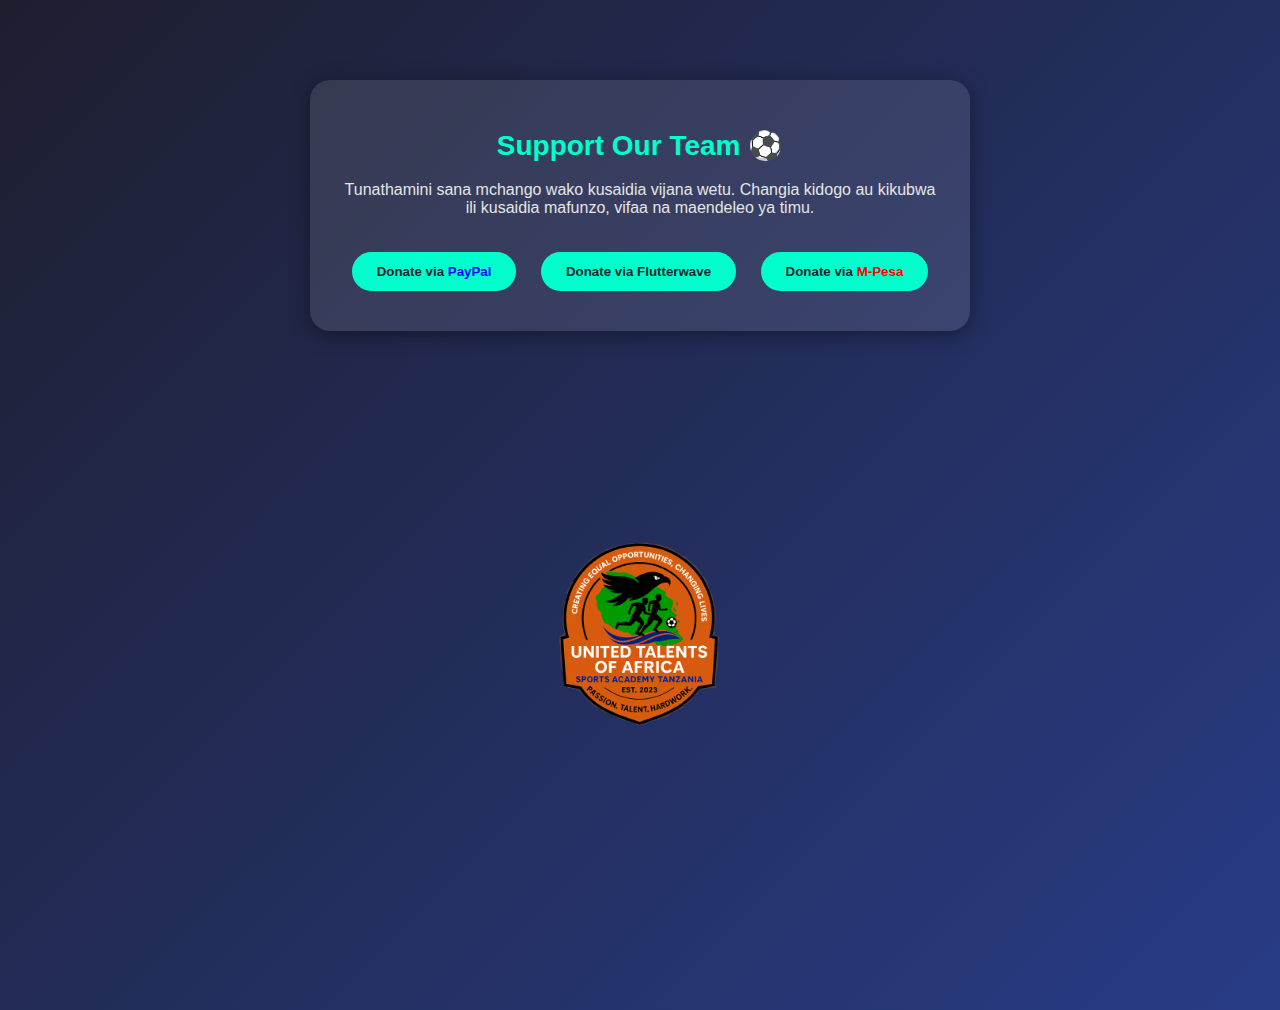
<file: donate.html>
<!DOCTYPE html>
<html lang="sw">
<head>
  <meta charset="UTF-8">
  <meta name="viewport" content="width=device-width, initial-scale=1.0">
  <title>Donate - Football System</title>
  <style>
    body {
      font-family: 'Poppins', sans-serif;
      background: linear-gradient(135deg, #1e1e2f, #283c86);
      color: white;
      margin: 0;
      padding: 0;
    }
    .donate-container {
      max-width: 600px;
      margin: 80px auto;
      background: rgba(255, 255, 255, 0.1);
      padding: 30px;
      border-radius: 20px;
      text-align: center;
      box-shadow: 0 4px 20px rgba(0,0,0,0.4);
    }
    h1 {
      color: #00ffcc;
      font-size: 28px;
    }
    p {
      font-size: 16px;
      color: #e5e5e5;
    }
    .donate-options {
      margin-top: 25px;
    }
    .donate-options button {
      background: #00ffcc;
      color: #1e1e2f;
      border: none;
      padding: 12px 25px;
      border-radius: 30px;
      margin: 10px;
      font-weight: bold;
      cursor: pointer;
      transition: 0.3s;
    }
    .donate-options button:hover {
      background: #0ae0b8;
      transform: scale(1.05);
    }
      .logo {
        display: flex;
    }
        
    .logo img {
        height: 190px;
        width: auto;
        display: block;
        margin: auto;
        margin-top: 10%;
        margin-bottom: 22%;
    }
  </style>
</head>
<body>
  <div class="donate-container">
    <h1>Support Our Team ⚽</h1>
    <p>Tunathamini sana mchango wako kusaidia vijana wetu.  
       Changia kidogo au kikubwa ili kusaidia mafunzo, vifaa na maendeleo ya timu.</p>
    
    <div class="donate-options">
        <button onclick="window.location.href='https://www.paypal.com/donate'">Donate via <a style="color: blue">PayPal</a></button>
        <button onclick="window.location.href='https://flutterwave.com/donate'">Donate via Flutterwave</button>
        <button onclick="window.location.href='https://www.mpesa.com/donate'">Donate via <a style="color: red">M-Pesa</a></button>
    </div>
  </div>
    <div class="logo">
        <img src="img/utasalogo.png" alt="index.html">
    </div>
</body>
</html>
</file>
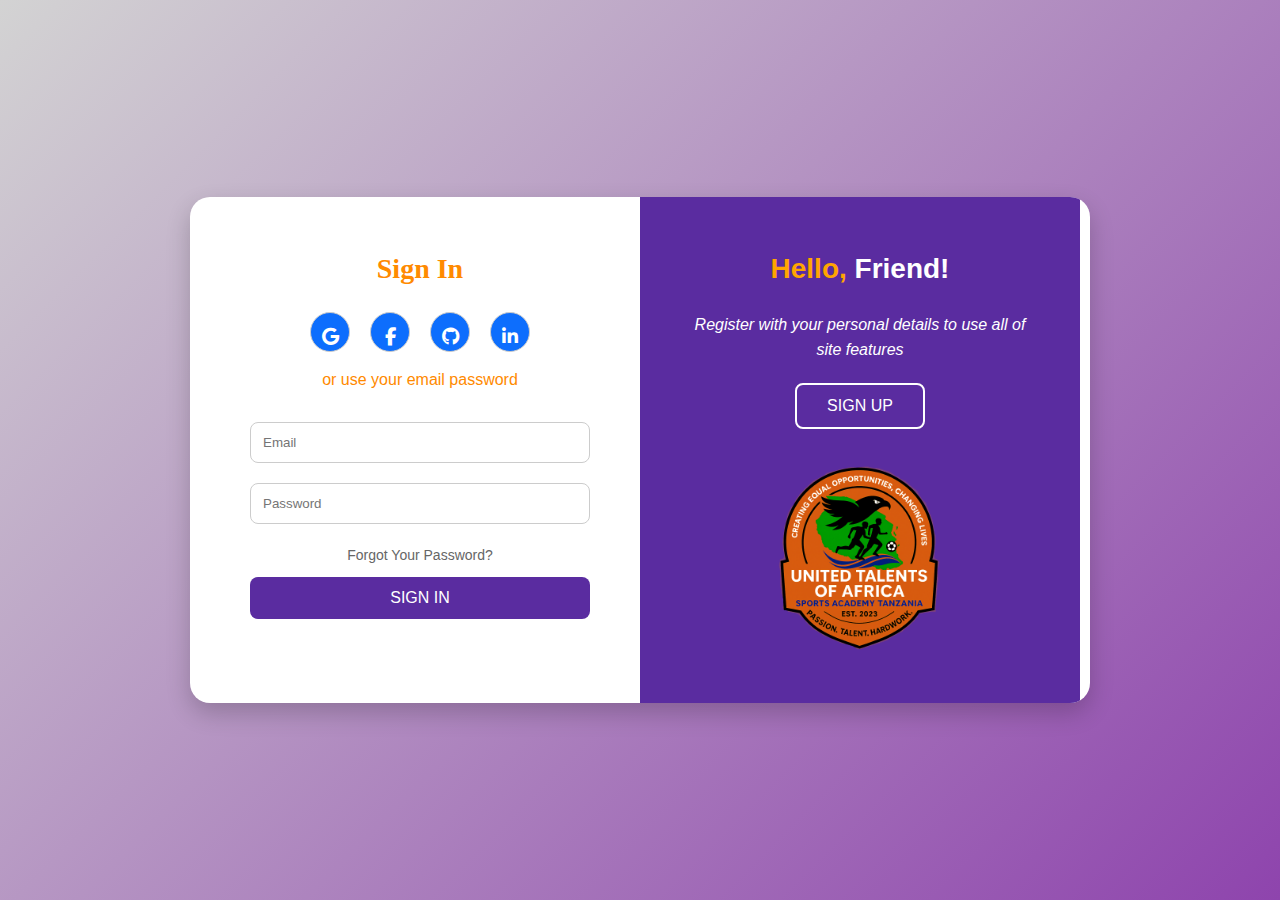
<file: login.html>
<!DOCTYPE html>
<html lang="en">
<head>
  <meta charset="UTF-8">
  <meta name="viewport" content="width=device-width, initial-scale=1.0">
  <title>Login / Sign Up</title>
  <link rel="stylesheet" href="https://cdnjs.cloudflare.com/ajax/libs/font-awesome/6.4.0/css/all.min.css">
  <link rel="stylesheet" href="/css/style.css">
  
  <style>
    * {
      margin: 0;
      padding: 0;
      box-sizing: border-box;
      font-family: 'Poppins', sans-serif;
    }
    /* FIX ZA SIMU - KULALA KAMA DESKTOP */
@media only screen and (max-width: 768px) {
    body {
        min-height: 100vh !important;
        padding: 10px !important;
        display: flex !important;
        justify-content: center !important;
        align-items: center !important;
        background: linear-gradient(135deg, #d3d3d3, #8e44ad) !important;
        overflow-x: auto !important; /* Ruhusu scroll kwa upana */
    }

    .container {
        width: 95% !important;
        max-width: 95% !important;
        min-width: 300px !important; /* Hakikisha haipiti chini */
        flex-direction: row !important; /* WEKA HII MUHIMU - KULALA */
        margin: 10px auto !important;
        border-radius: 15px !important;
        transform: scale(0.9) !important; /* Punguza kidogo kufaa */
        transform-origin: center !important;
        animation: mobileSlideIn 0.8s ease forwards !important;
    }

    .container:hover {
        transform: scale(0.9) !important; /* Weka hover sawa kwa simu */
        box-shadow: 0 10px 25px rgba(0, 0, 0, 0.2) !important;
    }

    .signin, .signup {
        padding: 25px 15px !important;
        flex: 1 !important;
        min-height: 500px !important; /* Hakikisha urefu sawa */
        display: flex !important;
        flex-direction: column !important;
        justify-content: center !important;
    }

    .signin {
        animation: slideInLeft 1s ease forwards !important;
    }

    .signup {
        animation: slideInRight 1s ease forwards !important;
    }

    .signin h2, .signup h2 {
        font-size: 22px !important;
        margin-bottom: 15px !important;
    }

    .social-icons {
        margin: 10px 0 !important;
    }

    .social-icons a {
        margin: 0 6px !important;
        padding: 8px !important;
        font-size: 14px !important;
    }

    .signin input {
        padding: 12px !important;
        margin: 8px 0 !important;
        font-size: 16px !important;
    }

    .btn {
        padding: 12px 20px !important;
        font-size: 14px !important;
        width: 100% !important;
    }

    .logo img {
        height: 100px !important;
        margin-top: 20px !important;
    }

    p {
        font-size: 13px !important;
        margin: 8px 0 !important;
    }
}

/* ANIMATION MPYA KWA SIMU */
@keyframes mobileSlideIn {
    from {
        opacity: 0;
        transform: scale(0.8) rotate(-5deg);
    }
    to {
        opacity: 1;
        transform: scale(0.9) rotate(0deg);
    }
}

/* KWA SIMU NDOGO ZAIDI */
@media only screen and (max-width: 480px) {
    .container {
        transform: scale(0.85) !important;
        width: 98% !important;
    }

    .signin, .signup {
        padding: 20px 12px !important;
        min-height: 450px !important;
    }

    .signin h2, .signup h2 {
        font-size: 20px !important;
    }

    .social-icons a {
        margin: 0 4px !important;
        padding: 7px !important;
        font-size: 13px !important;
    }

    .signin input {
        padding: 11px !important;
        font-size: 15px !important;
    }

    .btn {
        padding: 11px 18px !important;
        font-size: 13px !important;
    }

    .logo img {
        height: 80px !important;
    }

    p {
        font-size: 12px !important;
    }
}

/* KWA SIMU ZA LANDSCAPE (KULALA) */
@media only screen and (max-width: 768px) and (orientation: landscape) {
    body {
        padding: 5px !important;
    }
    
    .container {
        transform: scale(0.8) !important;
        max-height: 90vh !important;
    }
    
    .signin, .signup {
        min-height: 400px !important;
        padding: 15px 10px !important;
    }
}

/* HAKIKISHA INASAFIRI VIZURI KWA UPANA */
@media only screen and (max-width: 320px) {
    .container {
        min-width: 280px !important;
        transform: scale(0.8) !important;
    }
    
    .signin, .signup {
        padding: 15px 8px !important;
    }
    
    .social-icons a {
        margin: 0 2px !important;
        padding: 6px !important;
    }
}

    body {
      display: flex;
      justify-content: center;
      align-items: center;
      min-height: 100vh;
      background: linear-gradient(135deg, #d3d3d3, #8e44ad);
    }

    .container {
      width: 900px;
      max-width: 95%;
      display: flex;
      background: #fff;
      border-radius: 20px;
      overflow: hidden;
      box-shadow: 0 10px 25px rgba(0, 0, 0, 0.2);
      transition: transform 0.3s ease, box-shadow 0.3s ease;
    }

    .container:hover {
      transform: translateY(-5px);
      box-shadow: 0 15px 30px rgba(0,0,0,0.3);
    }

    .signin, .signup {
      flex: 1;
      padding: 50px;
      text-align: center;
      position: relative;
        color: #ff8a00;
    }

    .signin {
      animation: slideInLeft 1s ease forwards;
    }

    .signup {
      background: #5a2ca0;
      color: #fff;
      animation: slideInRight 1s ease forwards;
    }

    .signin h2, .signup h2 {
      margin-bottom: 20px;
      font-size: 28px;
    }

    .social-icons a {
      display: inline-block;
      margin: 0 10px;
      font-size: 18px;
      border: 1px solid #ccc;
      padding: 10px;
      border-radius: 50%;
      transition: 0.3s;
    }

    .social-icons a:hover {
      background: #ff7700;
      color: #fff;
      border-color: #5a2ca0;
    }

    .signin form {
      margin-top: 20px;
    }

    .signin input {
      width: 100%;
      padding: 12px;
      margin: 10px 0;
      border: 1px solid #ccc;
      border-radius: 8px;
    }

    .btn {
      position: relative;
      display: inline-block;
      padding: 12px 30px;
      border-radius: 8px;
      border: none;
      font-size: 16px;
      cursor: pointer;
      overflow: hidden;
      z-index: 1;
      transition: color 0.3s ease;
    }

    .btn::before {
      content: "";
      position: absolute;
      top: 0;
      left: -100%;
      width: 100%;
      height: 100%;
      background: linear-gradient(120deg, #8e44ad, #5a2ca0, #442071);
      transition: left 0.5s ease;
      z-index: -1;
    }

    .btn:hover::before {
      left: 0;
    }

    .signin button {
      width: 100%;
      background: #5a2ca0;
      color: #fff;
    }

    .signup button {
      margin-top: 20px;
      border: 2px solid #fff;
      background: transparent;
      color: #fff;
    }

    .signup button:hover {
      color: #fff;
    }

    @keyframes slideInLeft {
      from {
        transform: translateX(-100%);
        opacity: 0;
      }
      to {
        transform: translateX(0);
        opacity: 1;
      }
    }

    @keyframes slideInRight {
      from {
        transform: translateX(100%);
        opacity: 0;
      }
      to {
        transform: translateX(0);
        opacity: 1;
      }
    }

    .logo {
        display: flex;
    }
        
    .logo img {
        height: 190px;
        width: auto;
        display: block;
        margin: auto;
        margin-top: 10%;
    }
  </style>
</head>
<body>
  <div class="container">
    <!-- Sign In Section -->
    <div class="signin">
        <h2><a style="font-family: initial;">Sign In</a></h2>
      <div class="social-icons">
        <a href="#"><i class="fab fa-google"></i></a>
        <a href="#"><i class="fab fa-facebook-f"></i></a>
        <a href="#"><i class="fab fa-github"></i></a>
        <a href="#"><i class="fab fa-linkedin-in"></i></a>
      </div>
      <p style="margin: 15px 0;">or use your email password</p>
      <form>
        <input type="email" placeholder="Email" required>
        <input type="password" placeholder="Password" required>
        <p style="font-size: 14px; margin: 10px 0; color: #666; cursor: pointer;">Forgot Your Password?</p>
        <button type="submit" class="btn">SIGN IN</button>
      </form>
    </div>

    <!-- Sign Up Section -->
    <div class="signup">
        <h2><a style="color: orange">Hello,</a> Friend!</h2>
        <p><i>Register with your personal details to use all of site features</i></p>
      <button class="btn">SIGN UP</button>
        <div class="logo">
            <img src="img/utasalogo.png" alt="index.html">
        </div>
    </div>
  </div>
</body>
</html>
</file>
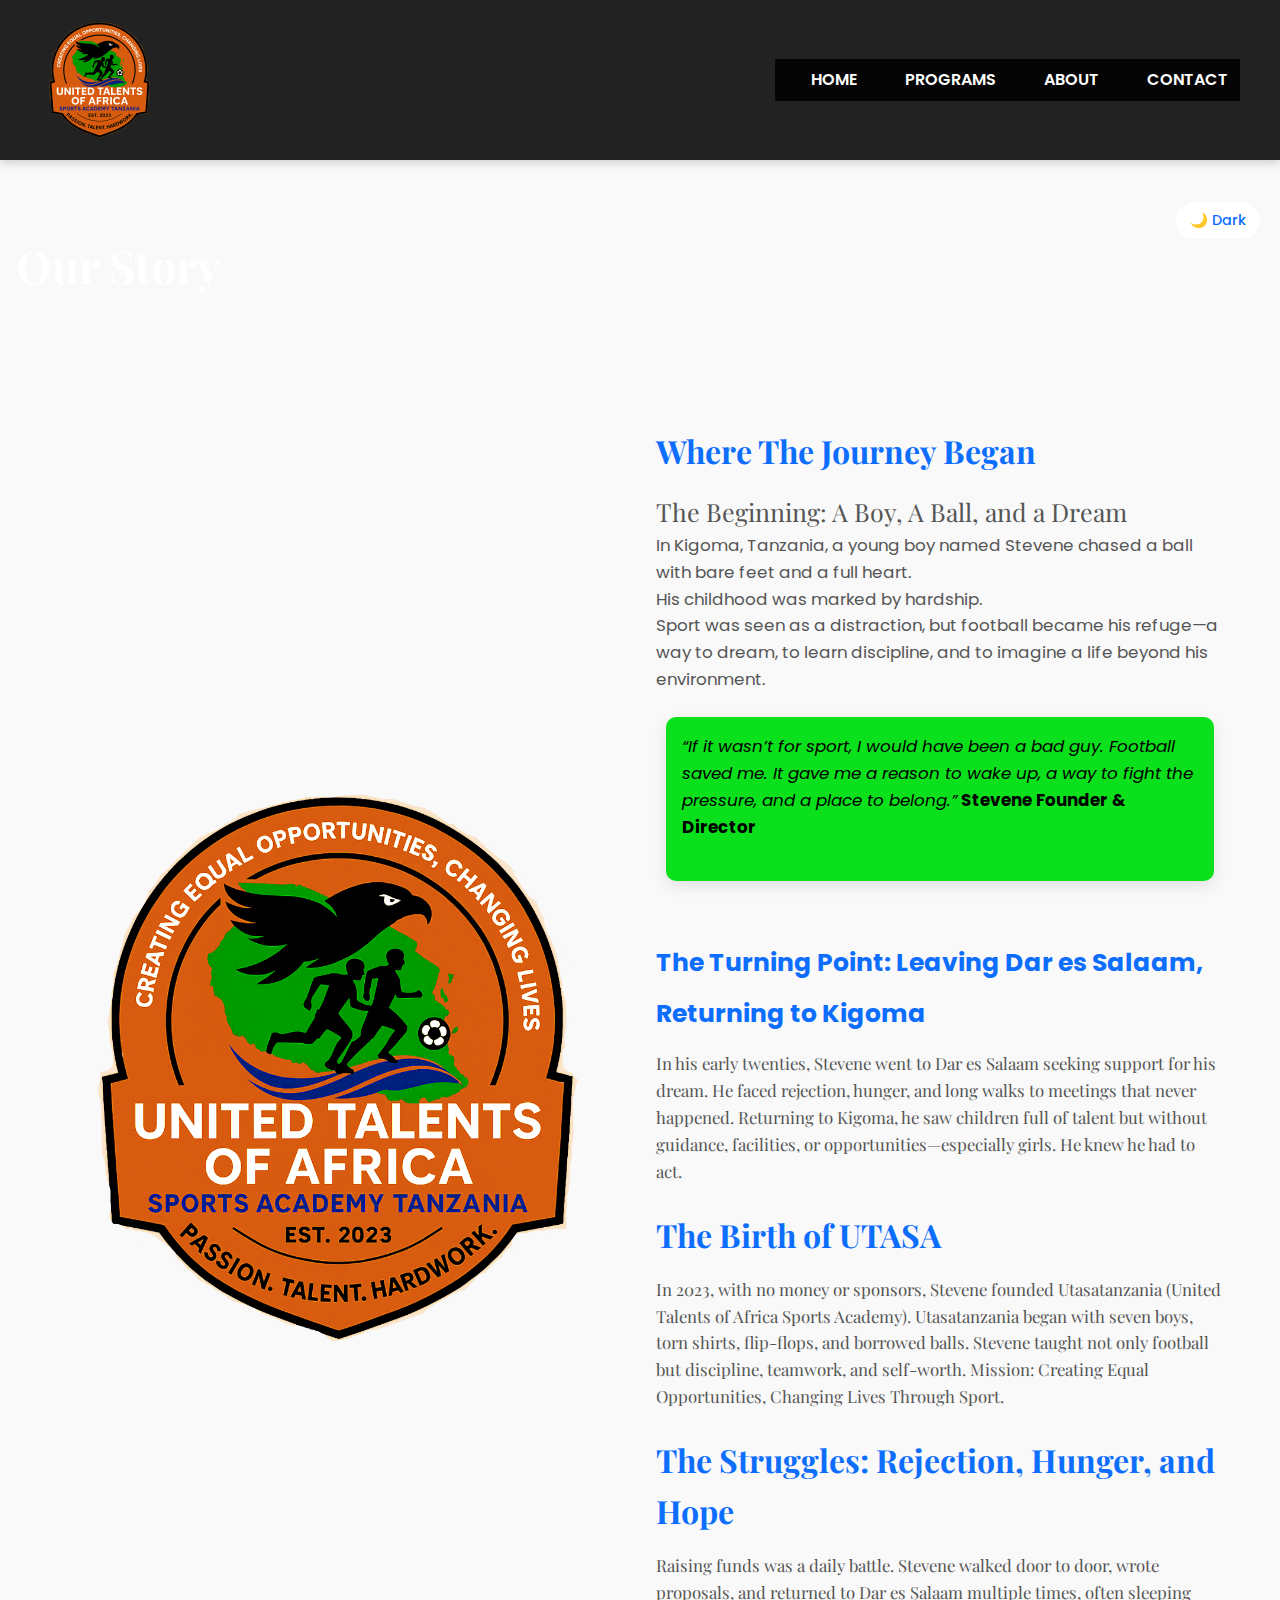
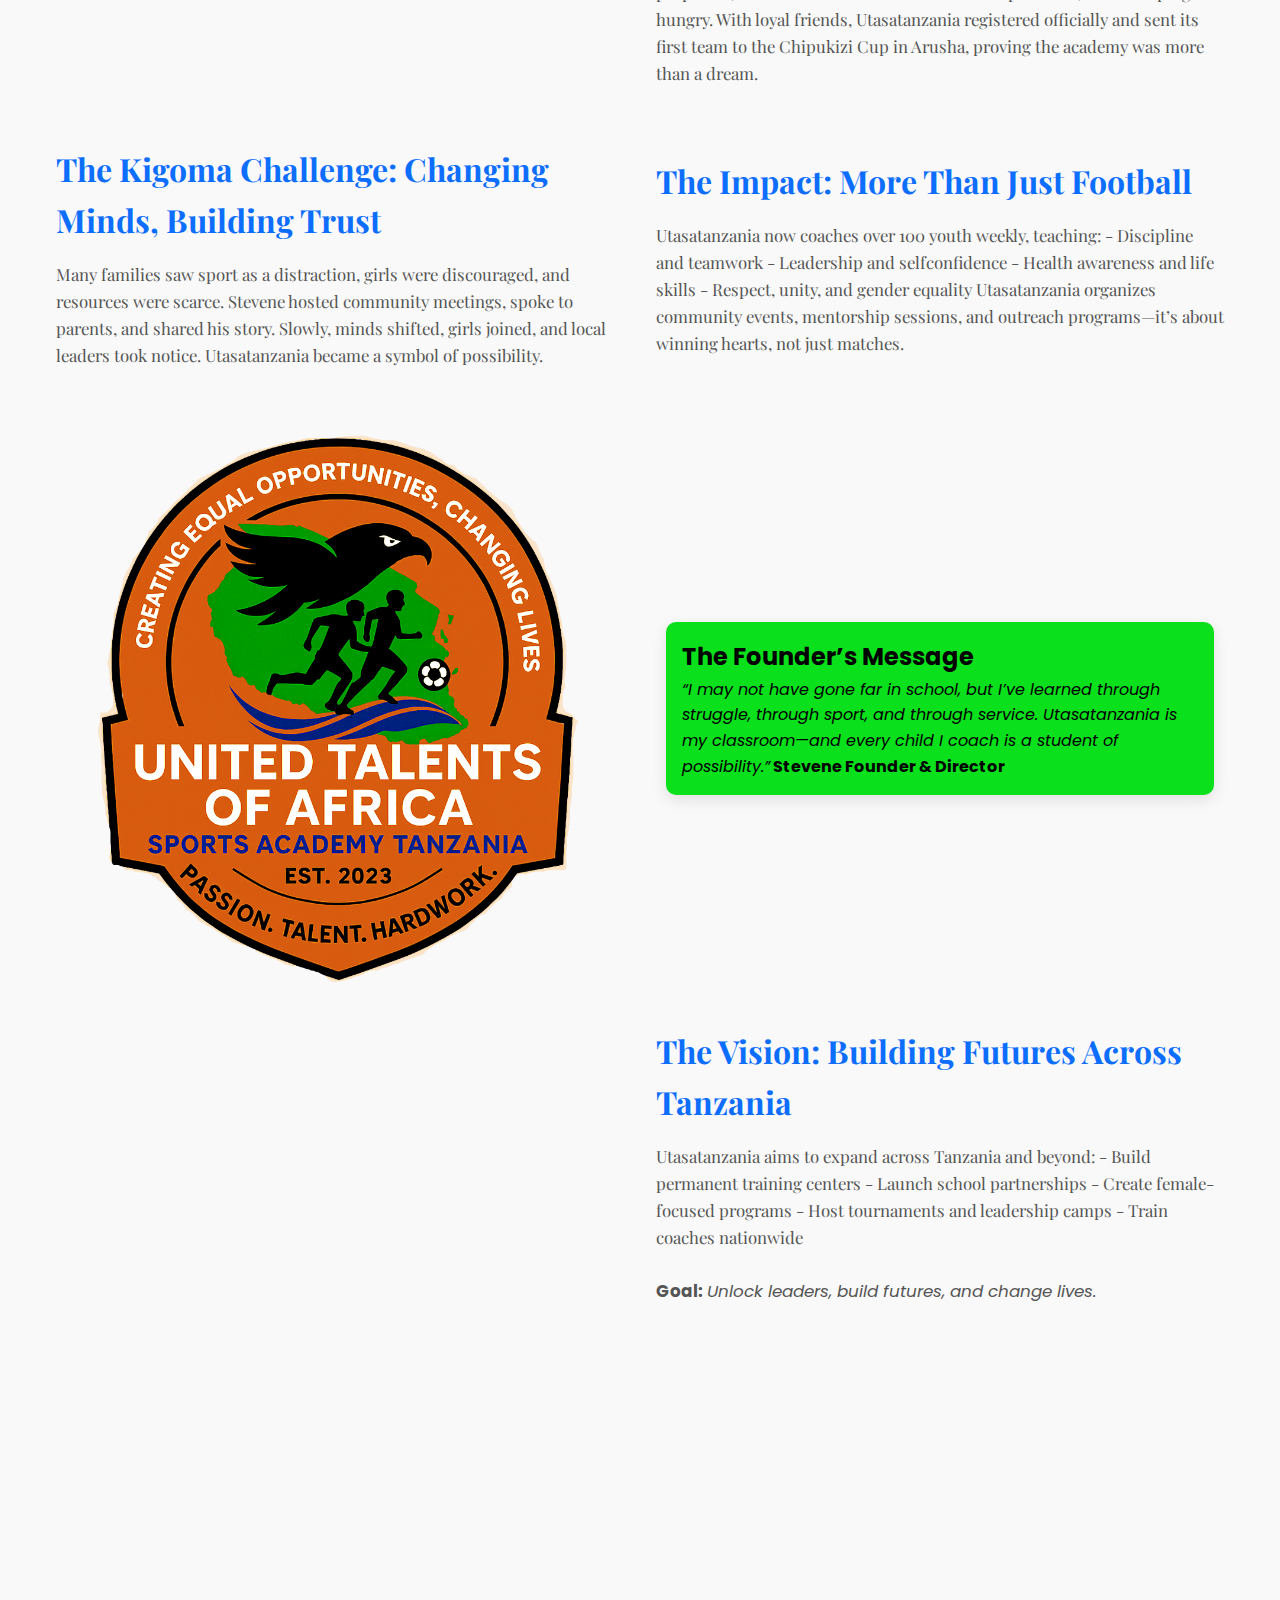
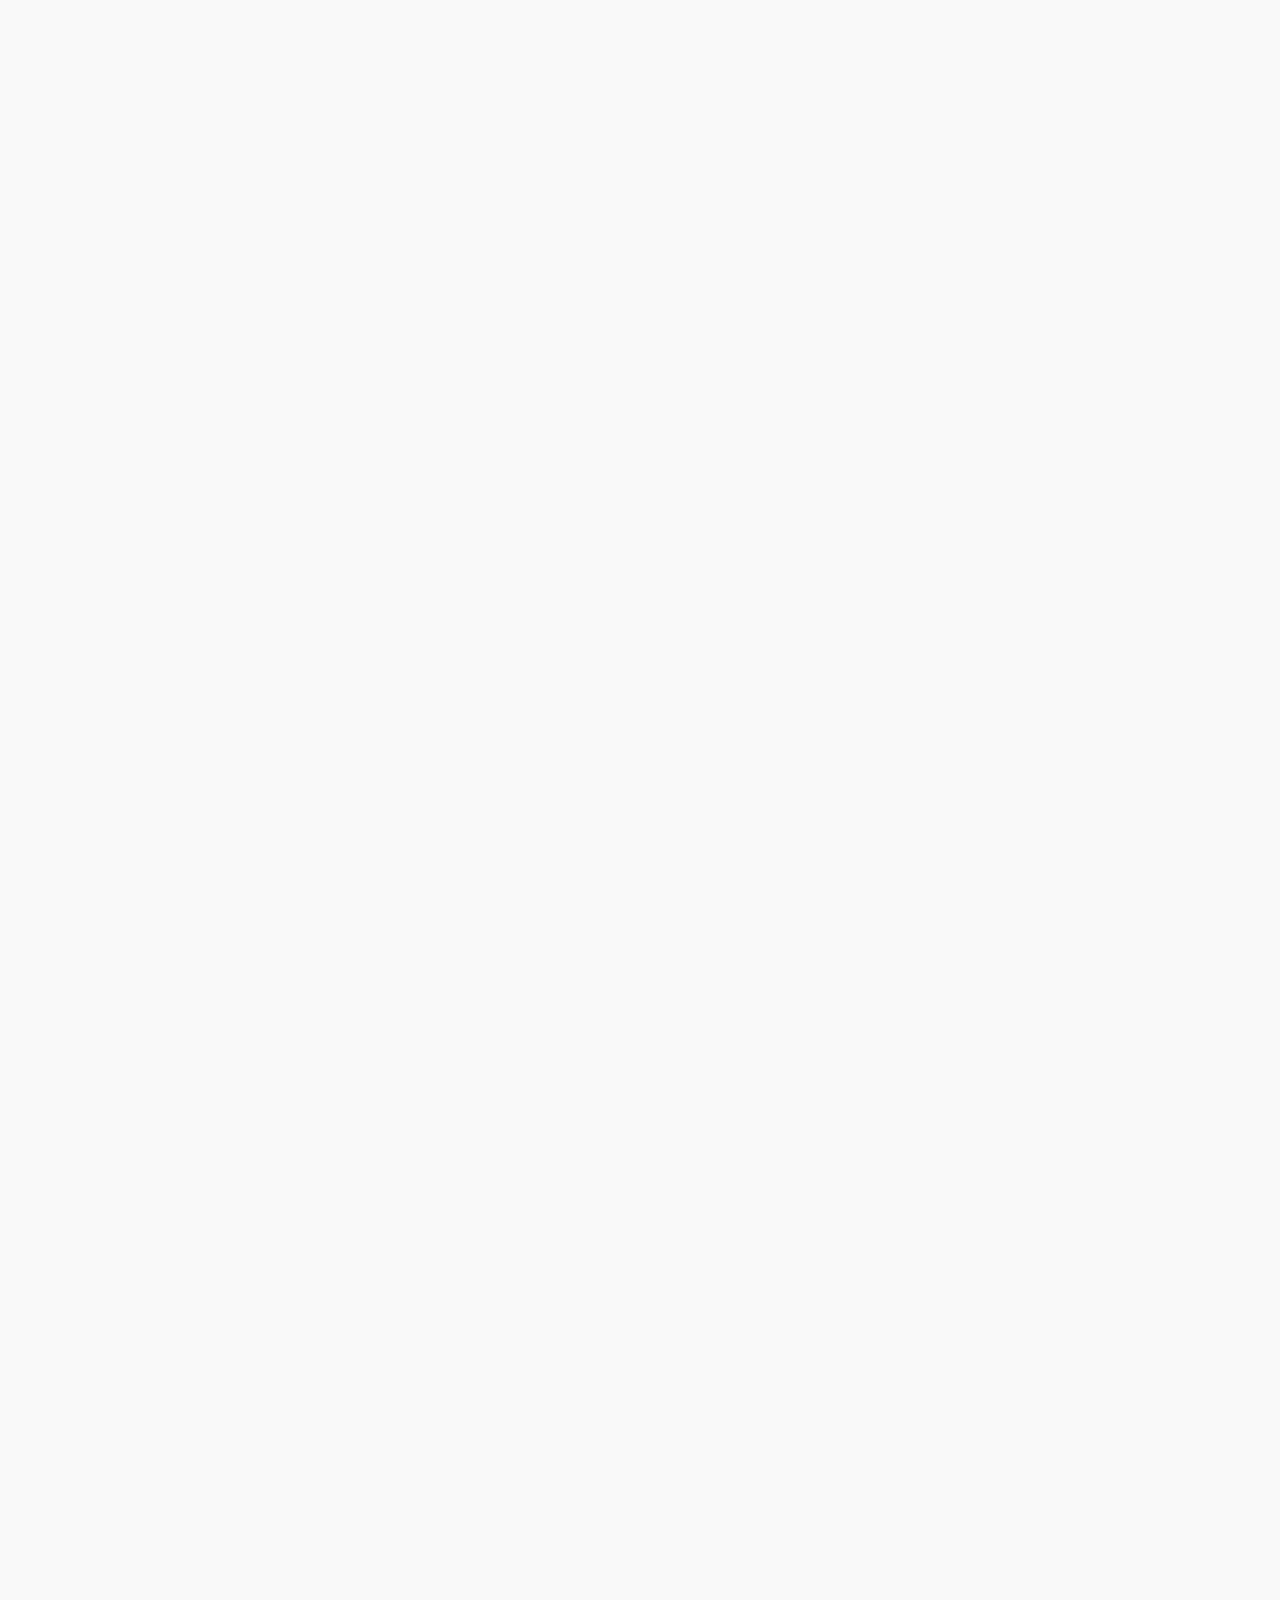
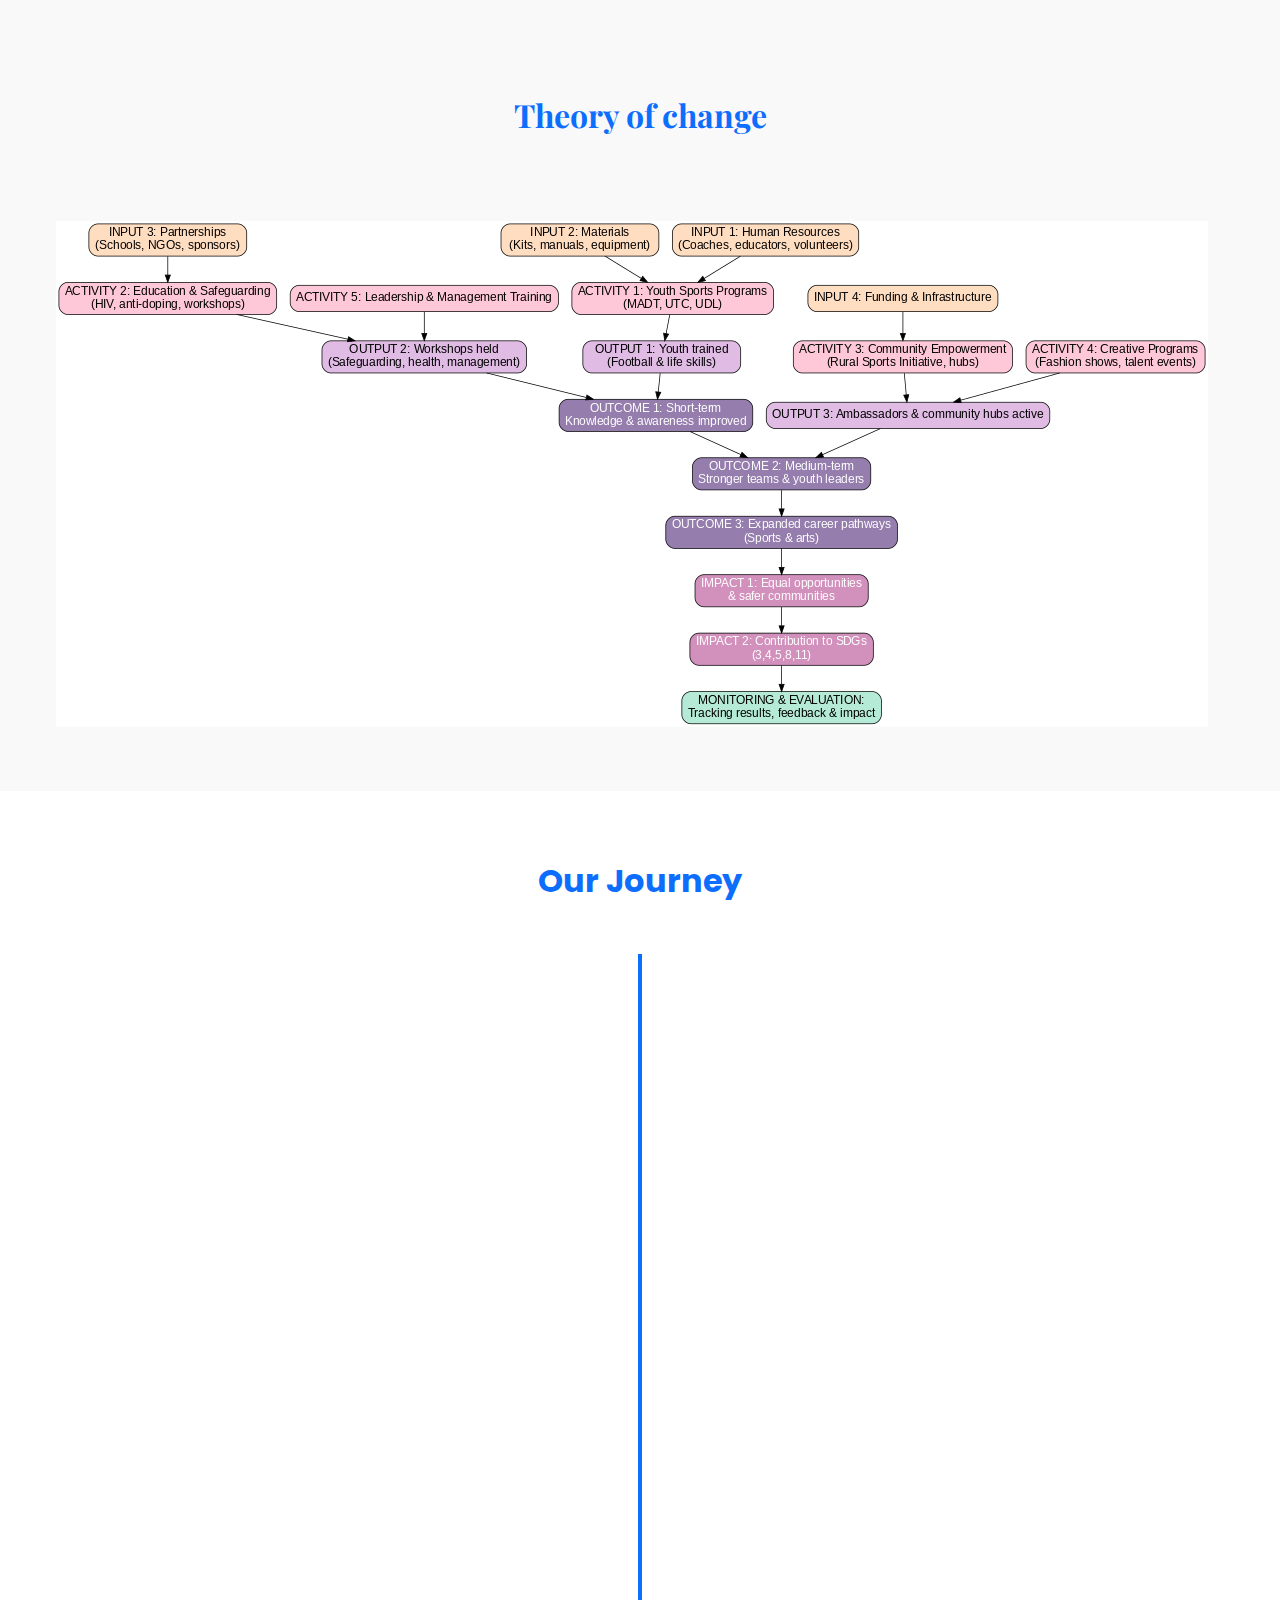
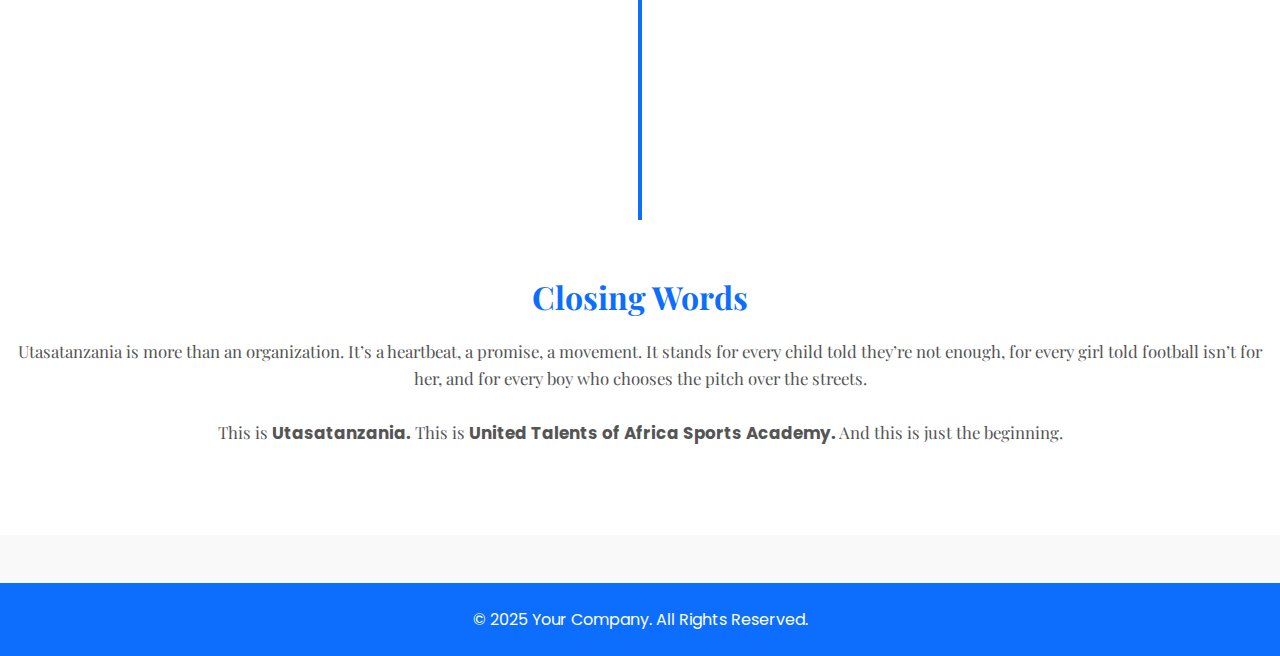
<file: our-story.html>
<!DOCTYPE html>
<html lang="en">
<head>
<meta charset="UTF-8">
<meta name="viewport" content="width=device-width, initial-scale=1.0">
<title>About Us - Pro Page</title>
<link rel="stylesheet" href="css/style.css">
<!-- Google Fonts -->
  <link href="https://fonts.googleapis.com/css2?family=Playfair+Display:wght@700&family=Poppins:wght@400;600&display=swap" rel="stylesheet">

  <!-- Font Awesome -->
  <link href="https://cdnjs.cloudflare.com/ajax/libs/font-awesome/6.4.0/css/all.min.css" rel="stylesheet">
<style>
  /* Reset */
* {margin:0; padding:0; box-sizing:border-box;}
body {font-family:'Poppins',sans-serif; line-height:1.6; background:#f9f9f9; color:#333;}
a {text-decoration:none;}
/* Navbar */
header {
  display:flex; justify-content:space-between; align-items:center;
  padding:20px 40px; background:#222; color:white; position:relative;
}
.logo img {height:120px; width:auto;}
nav ul {list-style:none; display:flex; gap:0px;}
nav ul li {position:relative;}
nav ul li a {color:white; padding:8px 12px; display:block;}
nav ul li a:hover {background:#5ebd3e; border-radius:5px;}
/* Submenu */
nav ul li ul.submenu {
  display:none; position:absolute; top:100%; left:0; background:#333; min-width:150px;
}
nav ul li:hover ul.submenu {display:block;}
nav ul li ul.submenu li a {padding:10px;}

/* Mobile Menu */
.menu-toggle {display:none; font-size:28px; cursor:pointer;}
@media(max-width:768px){
  nav {display:none; position:absolute; top:167px; right:0; background:#222; width:606px;}
  nav ul {flex-direction:column;text-align: center;}
  .menu-toggle {display:block; color:white;}
  nav.active {display:block;z-index: 10;}
}
  .testimoniali {
            background: #0ae01b;
            padding: 1rem;
            border-radius: 10px;
            box-shadow: 0 5px 15px rgba(0, 0, 0, 0.1);
            position: relative;
        }
  .testimonial-gridi {
            display: grid;
            grid-template-columns: repeat(auto-fit, minmax(300px, 1fr));
            gap: 2rem;
        }

.abouut-image img {
  width: 100%;
  height: auto;
  object-fit: cover;
  border-radius: 12px;
  box-shadow: 0 5px 15px rgba(0,0,0,0.1);
}
  </style>
</head>
<body>
    <!-- Navbar -->
  <header>
    <div class="logo">
      <img src="img/utasalogo.png" alt="Utasa Logo">
    </div>
    <nav id="navbar">
      <ul>
        <li><a href="index.html">Home</a></li>
        <li><a href="our-story.html">Programs</a></li>
        <li><a href="about.html">About</a></li>
        <li><a href="login.html">Contact</a></li>
      </ul>
    </nav>
    <div class="menu-toggle" id="menu-toggle">
      <i class="fas fa-bars"></i>
    </div>
  </header>
    <div class="about-head">
      <h1><a style="font-family:'Playfair Display',serif;">Our Story</a></h1>
      <button class="mode-toggle">🌙 Dark</button>
    </div>

<section class="about-section">
  <div class="about-block" data-animate="fade-left">
    <div class="about-img"><img src="img/utasalogo.png" alt="Story"></div>
    <div class="about-text">
      <h2>Where The Journey Began</h2>
      <p><a style="font-family:'Playfair Display',serif; font-size: 25px;">The Beginning: A Boy, A Ball, and a Dream</a><br>
        In Kigoma, Tanzania, a young boy named Stevene chased a ball with bare feet and a full heart.<br> His
        childhood was marked by hardship.<br> Sport was seen as a distraction, but football became his refuge—a way
        to dream, to learn discipline, and to imagine a life beyond his environment.
      </p>
      <!-- Testimonials Section -->
      <section>
        <div class="container">
          <div class="testimonial-gridi">
            <div class="testimoniali">
              <p style="color: black"><i>“If it wasn’t for sport, I would have been a bad guy. Football saved me. It gave me a reason to
                wake up, a way to fight the pressure, and a place to belong.”</i><b> Stevene Founder & Director</b></p>
            </div>
          </div>
        </div>
      </section><br><br>
      <div class="about-text">
        <h2><a style="font-size: 25px;">The Turning Point: Leaving Dar es Salaam, Returning to Kigoma</a></h2>
          <p style="font-family:'Playfair Display',serif;">In his early twenties, Stevene went to Dar es Salaam seeking support for his dream. He faced rejection,
            hunger, and long walks to meetings that never happened. Returning to Kigoma, he saw children full of
            talent but without guidance, facilities, or opportunities—especially girls. He knew he had to act.
          </p>
      </div>
      <div class="about-text">
          <h2>The Birth of UTASA</h2>
          <p style="font-family:'Playfair Display',serif;">
            In 2023, with no money or sponsors, Stevene founded Utasatanzania (United Talents of Africa Sports
            Academy). Utasatanzania began with seven boys, torn shirts, flip-flops, and borrowed balls. Stevene taught not
            only football but discipline, teamwork, and self-worth.
            Mission: Creating Equal Opportunities, Changing Lives Through Sport.</p>
      </div>
      <div class="about-text">
          <h2>The Struggles: Rejection, Hunger, and Hope</h2>
          <p style="font-family:'Playfair Display',serif;">
            Raising funds was a daily battle. Stevene walked door to door, wrote proposals, and returned to Dar es
            Salaam multiple times, often sleeping hungry. With loyal friends, Utasatanzania registered officially and sent its first
            team to the Chipukizi Cup in Arusha, proving the academy was more than a dream.
          </p>
      </div>
    </div>
    <div class="about-text">
          <h2>The Kigoma Challenge: Changing Minds, Building Trust</h2>
          <p style="font-family:'Playfair Display',serif;">
            Many families saw sport as a distraction, girls were discouraged, and resources were scarce. Stevene hosted
            community meetings, spoke to parents, and shared his story. Slowly, minds shifted, girls joined, and local
            leaders took notice. Utasatanzania became a symbol of possibility.</p>
      </div>
      <div class="about-text">
          <h2>The Impact: More Than Just Football</h2>
          <p style="font-family:'Playfair Display',serif;">
            Utasatanzania now coaches over 100 youth weekly, teaching: - Discipline and teamwork - Leadership and selfconfidence - Health awareness and life skills - Respect, unity, and gender equality
            Utasatanzania organizes community events, mentorship sessions, and outreach programs—it’s about winning
            hearts, not just matches.</p>
      </div>
      <div class="about-img"><img src="img/utasalogo.png" alt="Story"></div>
      <!-- Testimonials Section -->
      <section>
        <div class="container">
          <div class="testimonial-gridi">
            <div class="testimoniali" style="color: black">
             <h2>The Founder’s Message</h2>
              <p><i>
                “I may not have gone far in school, but I’ve learned through struggle, through sport, and
                through service. Utasatanzania is my classroom—and every child I coach is a student of possibility.”</i><b> Stevene Founder & Director</b></p>
            </div>
          </div>
        </div>
        </section><br><br>
      <div class="about-text">
          <h2>The Vision: Building Futures Across Tanzania</h2>
          <p style="font-family:'Playfair Display',serif;">
            Utasatanzania aims to expand across Tanzania and beyond: - Build permanent training centers - Launch school
            partnerships - Create female-focused programs - Host tournaments and leadership camps - Train coaches
            nationwide<br><br>
            <b>Goal:</b> <i>Unlock leaders, build futures, and change lives.</i>
          </p>
      </div>
  </div>
  <div class="about-block reverse" data-animate="fade-right">
    <div class="about-img"><img src="img/utasalogo.png" alt="Vision"></div>
    <div class="about-text">
      <h2>Our Vision</h2>
      <p>A united Africa where every child has access to opportunities to grow their talents and achieve their dreams.
</p>
    </div>
  </div>
  <div class="about-block" data-animate="fade-left">
    <div class="about-img"><img src="img/utasalogo.png" alt="Team"></div>
    <div class="about-text">
      <h2>Core Values</h2>
      <p>
        &bull; <b>Passion</b> – For sports and youth empowerment<br>
        &bull; <b>Discipline</b> – Building character on and off the field<br>
        &bull; <b>Hard Work</b> – The foundation of all achievement<br>
        &bull; <b>Unity</b> – Sports as a tool for community bonding<br>
        &bull; <b>Integrity</b> – Transparency in all we do
      </p>
    </div>
  </div>
  <div class="about-block reverse" data-animate="fade-right">
    <div class="about-img"><img src="img/utasalogo.png" alt="Mission"></div>
    <div class="about-text">
      <h2>Our Mission</h2>
      <p>To create equal opportunities through sports, education, and community engagement.
      </p>
    </div>
  </div>
    <div class="about-text" style="text-align: center">
      <h2>Theory of change</h2>
    </div>
  <div class="abouut-img"><img src="img/UTASATANZANIA_ToC_Flowing.png" alt="#"></div>
</section>

<section class="timeline-section">
  <h2 class="timeline-title">Our Journey</h2>
  <div class="timeline">
    <div class="timeline-item" data-animate="fade-up">
      <div class="timeline-icon"><img src="img/utasalogo.png" alt="Logo1"></div>
      <div class="timeline-content"><h3>2023 - Founded</h3><p>First program created.</p></div>
    </div>
    <div class="timeline-item" data-animate="fade-left">
      <div class="timeline-icon"><img src="img/utasalogo.png" alt="Logo2"></div>
      <div class="timeline-content"><h3>2023 - First Youth Tournament</h3><p>First youth competition participation under (13 - 15) in Arusha.</p></div>
    </div>
    <div class="timeline-item" data-animate="fade-right">
      <div class="timeline-icon"><img src="img/utasalogo.png" alt="Logo3"></div>
      <div class="timeline-content"><h3>2023 - First Youth Developmental League Launched</h3><p>Community teams where mobilised to lauch the league.</p></div>
    </div>
    <div class="timeline-item" data-animate="fade-left">
      <div class="timeline-icon"><img src="img/utasalogo.png" alt="Logo4"></div>
      <div class="timeline-content"><h3>2024 - Ligi Ya Kitaa Initiative Launched</h3><p>Received community recognition for our innovation and impact.</p></div>
    </div>
    <div class="timeline-item" data-animate="fade-right">
      <div class="timeline-icon"><img src="img/utasalogo.png" alt="Logo5"></div>
      <div class="timeline-content"><h3>2024 - Second Youth Tournament</h3><p>Second youth competition participation under (13 - 15) in Dar Es Salaam</p></div>
    </div>
    <div class="timeline-item" data-animate="fade-left">
      <div class="timeline-icon"><img src="img/utasalogo.png" alt="Logo6"></div>
      <div class="timeline-content"><h3>2025 - First Elite Program Launched</h3><p>Launched MADT Elite program.</p></div>
    </div>
  </div><br><br>
    <div class="about-text">
        <h2>Closing Words</h2>
        <p style="font-family:'Playfair Display',serif;">
         Utasatanzania is more than an organization. It’s a heartbeat, a promise, a movement. It stands for every
         child told they’re not enough, for every girl told football isn’t for her, and for every boy who chooses the
         pitch over the streets.<br><br>
          This is <b>Utasatanzania.</b> This is <b>United Talents of Africa Sports Academy.</b> And this is just the beginning.</p>
    </div>
</section>

<footer class="about-footer">
  <p>&copy; 2025 Your Company. All Rights Reserved.</p>
</footer>

  <script>
      document.addEventListener("DOMContentLoaded", ()=>{
    const elements=document.querySelectorAll(".about-block,.timeline-item");
    const revealOnScroll=()=>{elements.forEach(el=>{const rect=el.getBoundingClientRect();if(rect.top<window.innerHeight-100){el.classList.add("show");}})};
    window.addEventListener("scroll",revealOnScroll);
    revealOnScroll();

    const toggleBtn=document.querySelector(".mode-toggle");
    toggleBtn.addEventListener("click",()=>{document.body.classList.toggle("dark");toggleBtn.textContent=document.body.classList.contains("dark")?"☀️ Light":"🌙 Dark";});
  });
  </script>
</body>
</html>
</file>
<file: css/style.css>
:root {
            --primary: #0a0a0a;
            --secondary: #fdb60d;
            --accent: #dd361c;
            --light: #f5f5f5;
            --dark: #333333;
            --bork: #0d6efd;
        }
        
        * {
            margin: 0;
            padding: 0;
            box-sizing: border-box;
            font-family: 'Montserrat', sans-serif;
        }
        
        body {
            line-height: 1.6;
            color: var(--dark);
            background-color: var(--light);
            overflow-x: hidden;
        }
        
        .container {
            padding: 0 10px;
            max-width: 1200px;
            margin: 0 auto;
        }
        
        /* Header Styles */
        header {
            background: #0a0a0a;
            color: white;
            padding: 1rem 0;
            position: fixed;
            width: 100%;
            top: 0;
            z-index: 1000;
            box-shadow: 0 2px 10px rgba(0, 0, 0, 0.2);
        }
        
        .header-content {
            display: flex;
            justify-content: space-between;
            align-items: center;
        }
        
        .logo {
            display: flex;
            top: 20px;
            left: 20px;
        }
        
        .logo img {
            height: 120px;
            width: auto;
            display: block;
        }
        
nav ul {
  display: flex;
  list-style: none;
}

/* Items za nav */
nav ul li {
  margin-left: 1.5rem;
  position: relative;
}

nav ul li a {
  color: white;
  text-decoration: none;
  font-weight: 600;
  transition: all 0.3s ease;
  font-size: 1rem;
  text-transform: uppercase;
  padding: 10px 15px;
  display: block;
}

/* Hover color */
nav ul li a:hover {
  color: orange;
  background: #222;
  border-radius: 4px;
}

/* Mobile menu button */
.mobile-menu-btn {
  display: none;
  background: none;
  border: none;
  color: white;
  font-size: 1.5rem;
  cursor: pointer;
  position: absolute;
  top: 15px;
  right: 15px;
  z-index: 1001;
}

/* ===== Submenu ===== */
nav ul li ul.submenu {
  display: none;
  position: absolute;
  top: 100%;
  left: 0;
  flex-direction: column;
  background: #0a0a0a;
  min-width: 200px;
  border-radius: 6px;
  box-shadow: 0 4px 8px rgba(0,0,0,0.4);
  animation: fadeIn 0.3s ease forwards;
  z-index: 999;
}

nav ul li ul.submenu li {
  margin: 0;
}

nav ul li ul.submenu li a {
  padding: 10px 15px;
  font-size: 0.9rem;
  color: #fff;
}

/* Submenu ya ndani (nested) upande wa kulia */
nav ul li ul.submenu li ul.submenu {
  top: 0;
  left: 100%;
  margin-left: 2px;
}

/* Hover rules */
nav ul li:hover > ul.submenu {
  display: flex;
}
nav ul li ul.submenu li:hover > ul.submenu {
  display: flex;
}
/* Nav ibaki juu kabisa */
nav {
  position: relative;
  z-index: 9999;  /* kubwa kabisa kuliko hero */
  background: rgba(0,0,0,0.85);
}

/* Submenu box */
nav ul li ul.submenu {
  display: none;
  position: absolute;   /* ili liwe juu ya hero */
  top: 100%;            /* chini ya parent menu */
  left: 0;
  flex-direction: column;
  background: #111;
  border: 1px solid #444;
  min-width: 220px;
  padding: 0.5rem 0;
  z-index: 10000;        /* kubwa kuliko hero na nav */
  opacity: 0;
  visibility: hidden;
  transform: translateY(10px);
  transition: all 0.3s ease;
}

/* Item za submenu */
nav ul li ul.submenu li a {
  display: block;
  padding: 10px 15px;
  color: #fff;
  text-decoration: none;
  font-size: 0.9rem;
  transition: background 0.3s ease, color 0.3s ease;
}

/* Hover effect */
nav ul li ul.submenu li a:hover {
  background: #222;
  color: orange;   /* hover rangi ya orange */
}

/* On hover submenu ifunguke kwa animation */
nav ul li:hover > ul.submenu {
  display: flex;
  opacity: 1;
  visibility: visible;
  transform: translateY(0);
}


/* Animation */
@keyframes fadeIn {
  from {opacity: 0; transform: translateY(10px);}
  to {opacity: 1; transform: translateY(0);}
}

/* ===== Responsive (mobile) ===== */
@media(max-width: 768px) {
  .mobile-menu-btn {display: block;}

  #main-nav {display: none; background: #222;}
  #main-nav.active {display: block;}

  nav ul {
    flex-direction: column;
  }
  nav ul li {
    margin: 0;
  }

  /* Submenu kwenye simu iwe stacked */
  nav ul li ul.submenu {
    position: static;
    display: none;
    box-shadow: none;
    border-radius: 0;
    margin-left: 1rem;
  }
  nav ul li:hover > ul.submenu {
    display: block;
  }
  nav ul li ul.submenu li ul.submenu {
    position: static;
    margin-left: 1rem;
  }
}


/* ==== FIXES ZA MOBILE VIEW ==== */

/* Zuia kitu chochote kisitoke nje ya screen */
img, video {
  max-width: 100%;
  height: auto;
  display: block;
    align-items: center;
}

/* Rekebisha header kwenye simu */
header {
  width: 100%;
  overflow-x: hidden;
}

.logo img {
  height: 120px; /* badala ya 120px kwenye simu */
  max-width: 100%;
}

@media (max-width: 768px) {
  .header-content {
    flex-direction: row;
    justify-content: space-between;
    align-items: center;
    padding: 0 15px;
  }

  .logo img {
    height: 120px;
  }

  nav {
    width: 100%;
    background: #0a0a0a;
    margin-top: 10px;
  }

  nav ul {
    flex-direction: column;
    align-items: center;
    width: 100%;
  }

  nav ul li {
    width: 100%;
    text-align: center;
    margin: 0.5rem 0;
  }

  nav ul li a {
    display: block;
    padding: 10px;
  }
}


/* Zuia map kuvuja kulia */
.map iframe {
  width: 100% !important;
  max-width: 100%;
  border: 0;
}
    /* About Section */
  .abot {padding:80px 20px; background:var(--secondary); text-align:center;}
  .abot h2 {font-size:32px; font-family:'Playfair Display',serif;}
  .line {width:80px; height:4px; background:#5ebd3e; margin:10px auto 20px; border-radius:2px;}
  .read-more-btn {
  display:inline-block; margin-top:20px; padding:12px 28px;
  background:#5ebd3e; color:white; border-radius:30px; font-weight:600;
}
.read-more-btn:hover {background:#3a7d42;}
      /* ===== HERO SECTION ===== */
        /* Hero Section */
        .hero {
            position: relative;
            width: 100%;
            height: 100vh;
            overflow: hidden;
            
        }

        .slide {
            position: absolute;
            top: 0;
            left: 0;
            width: 100%;
            height: 100%;
            background-size: cover;
            opacity: 0;
            transition: opacity 1s ease-in-out;
            z-index: 1;
            background-position: center;
        }

        .slide.active {
            opacity: 1;
        }
/* Overlay ya kivuli upande wa kushoto */
.hero::before {
  content: "";
  position: absolute;
  top: 0;
  left: 0;
  height: 100%;
  width: 100%;
  background: linear-gradient(to right, rgba(0,0,0,0.8), rgba(0,0,0,0));
  z-index: 2;
}

.hero-content {
  position: relative;
  z-index: 2;
  max-width: 800px;
  margin-left: 11px;
  top: 38%;
}

/* Heading kuu */
.hero h1 {
  font-size: 1rem;
  line-height: 1.4;
  font-weight: 700;
  margin: 0 0 20px;
  color: #f8b400; /* rangi ya njano */
}

/* Neno maalum */
.hero h1 span {
  color: #ffffff;
}

/* Subtitle */
.hero p {
  font-size: 1.2rem;
  margin: 0;
  color: #eaeaea;
}

/* Mstari wa mapambo */
.hero .underline {
  margin-top: 10px;
  height: 4px;
  width: 150px;
  background: #f8b400;
  border-radius: 2px;
}

/* ===== Animation ===== */
.hero h1, 
.hero p, 
.hero .underline {
  transform: translateX(-100%);
  opacity: 0;
  animation: slideIn 1s ease forwards;
}

.hero p { animation-delay: 0.5s; }
.hero .underline { animation-delay: 1s; }

@keyframes slideIn {
  to {
    transform: translateX(0);
    opacity: 1;
  }
}

        /* Programs Section */
        .programs {
            padding: 5rem 0;
            background: white;
        }
        
        .section-title {
            text-align: center;
            margin-bottom: 3rem;
        }
        
        .section-title h2 {
            font-size: 2.5rem;
            color: blue;
            margin-bottom: 1rem;
            text-transform: uppercase;
            font-weight: 800;
            font-family: initial;
        }
        
        .section-title p {
            color: #666;
            max-width: 700px;
            margin: 0 auto;
            font-size: 1.1rem;
        }
        
        .programs-grid {
            display: grid;
            grid-template-columns: repeat(auto-fit, minmax(300px, 1fr));
            gap: 2rem;
        }
        
        .program-card {
            background: white;
            border-radius: 10px;
            overflow: hidden;
            box-shadow: 0 5px 15px rgba(0, 0, 0, 0.1);
            transition: transform 0.3s ease;
            border-top: 5px solid var(--bork);
        }
        
        .program-card:hover {
            transform: translateY(-10px);
            border-top: 5px solid var(--secondary);
        }
        
        .program-card img {
            width: 100%;
            height: 300px;
            object-fit: cover;
        }
        
        .program-content {
            padding: 1.5rem;
        }
        
        .program-content h3 {
            font-size: 1.5rem;
            color: var(--bork);
            margin-bottom: 0.5rem;
        }
        
        .program-content p {
            color: #000000;
            margin-bottom: 1rem;
        }
        
        /* About Section */
        .about {
            padding: 5rem 0;
            background: var(--secondary);
        }
        
        .about-content {
            display: grid;
            grid-template-columns: 1fr 1fr;
            gap: 3rem;
            align-items: center;
        }
        
        .about-image {
            border-radius: 10px;
            overflow: hidden;
            box-shadow: 0 5px 15px rgba(0, 0, 0, 0.1);
        }
        
        .about-image img {
            width: 100%;
            height: auto;
            display: block;
        }
        
        .about-text h2 {
            font-size: 2.5rem;
            color: var(--light);
            margin-bottom: 1.5rem;
            font-family:'Playfair Display',serif;
        }
        
        .about-text p {
            margin-bottom: 1rem;
            color: #0a0a0a;
        }
        
        /* Team Section */
        .team {
            padding: 5rem 0;
            background: white;
        }
        
        .team-grid {
            display: grid;
            grid-template-columns: repeat(auto-fit, minmax(250px, 1fr));
            gap: 2rem;
        }
        
        .team-member {
            text-align: center;
            background: white;
            padding: 2rem;
            border-radius: 10px;
            box-shadow: 0 5px 15px rgba(0, 0, 0, 0.1);
            transition: transform 0.3s ease;
            align-items: center;
        }
        
        .team-member:hover {
            transform: translateY(-5px);
        }
        
        .team-member img {
            width: 150px;
            height: 150px;
            border-radius: 50%;
            object-fit: cover;
            margin-bottom: 1rem;
            border: 5px solid var(--light);
            display: block;
            margin: auto;
        }
        
        .team-member h3 {
            font-size: 1.5rem;
            color: var(--bork);
            margin-bottom: 0.5rem;
        }
        
        .team-member p {
            color: #666;
            margin-bottom: 1rem;
        }
        
        .social-icons {
            display: flex;
            justify-content: center;
            margin-top: 1rem;
        }
        
        .social-icons a {
            display: inline-flex;
            justify-content: center;
            align-items: center;
            width: 40px;
            height: 40px;
            border-radius: 50%;
            background: var(--bork);
            color: white;
            margin: 0 0.3rem;
            text-decoration: none;
            transition: all 0.3s ease;
        }
        
        .social-icons a:hover {
            background: var(--secondary);
            transform: translateY(-3px);
        }
        
        /* Testimonials */
        .testimonials {
            padding: 5rem 0;
            background: var(--bork);
        }
        
        .testimonial-grid {
            display: grid;
            grid-template-columns: repeat(auto-fit, minmax(300px, 1fr));
            gap: 2rem;
        }
        
        .testimonial {
            background: white;
            padding: 2rem;
            border-radius: 10px;
            box-shadow: 0 5px 15px rgba(0, 0, 0, 0.1);
            position: relative;
        }
        
        .testimonial:before {
            content: '"';
            font-size: 5rem;
            color: var(--secondary);
            position: absolute;
            top: -10px;
            left: 10px;
            opacity: 0.2;
            font-family: Georgia, serif;
        }
        
        .testimonial p {
            font-style: italic;
            margin-bottom: 1rem;
            color: #333;
        }
        
        .testimonial .client {
            display: flex;
            align-items: center;
        }
        
        .testimonial .client img {
            width: 50px;
            height: 50px;
            border-radius: 50%;
            object-fit: cover;
            margin-right: 1rem;
        }
        
        .client-info h4 {
            color: var(--bork);
            margin-bottom: 0.2rem;
        }
        
        .client-info p {
            color: #777;
            font-style: normal;
            margin: 0;
        }
        
        /* Contact Section */
        .contact {
            padding: 5rem 0;
            background: white;
        }
        
        .contact-grid {
            display: grid;
            grid-template-columns: repeat(auto-fit, minmax(300px, 1fr));
            gap: 2rem;
        }
        
        .contact-info {
            margin-bottom: 2rem;
        }
        
        .contact-info h3 {
            font-size: 1.5rem;
            color: var(--bork);
            margin-bottom: 1rem;
        }
        
        .contact-info p {
            margin-bottom: 0.5rem;
            display: flex;
            align-items: center;
        }
        
        .contact-info i {
            margin-right: 0.5rem;
            color: var(--bork);
            width: 20px;
            text-align: center;
        }

        /* Responsive Design */
        @media (max-width: 992px) {
            .about-content {
                grid-template-columns: 1fr;
            }
            
            .about-image {
                order: -1;
            }
        }
        @media (max-width: 768px) {
            .header-content {
                flex-direction: column;
                align-items: flex-start;
                text-align: center;
            }
            
            .about-content {
                grid-template-columns: 1fr;
            }
            
            .about-image {
                order: -1;
            }
            
            nav ul {
                margin-top: 1rem;
                flex-wrap: wrap;
                justify-content: center;
            }
            
            nav ul li {
                margin: 0.5rem;
            }
            
            .hero-content h2 {
                font-size: 2.5rem;
            }
            
            .hero-content p {
                font-size: 1rem;
            }
            
            .mobile-menu-btn {
                display: block;
                position: absolute;
                right: 20px;
                top: 20px;
            }
            
            nav {
                display: none;
            }
            
            nav.active {
                display: block;
                width: 100%;
            }
            
            nav.active ul {
                flex-direction: column;
            }
            
            nav.active ul li {
                margin: 0.5rem 0;
            }
        }
/* ===== FOOTER STYLING ===== */
.footer {
  background: #0a0a0a;
  color: #f1f1f1;
  padding: 60px 20px 20px;
  font-family: 'Poppins', sans-serif;
}
        /* Footer */
.footer-container {
  display: grid;
  grid-template-columns: repeat(auto-fit, minmax(220px, 1fr));
  gap: 30px;
  max-width: 1200px;
  margin: auto;
    flex-direction: column;
    text-align: center;
    justify-content: space-between;
    align-items: flex-start;
    flex-wrap: wrap;
}

.footer-col h4 {
  font-size: 18px;
  margin-bottom: 20px;
  font-weight: 600;
  position: relative;
    display: inline-block;
    text-align: center;
}

.footer-col h4::after {
  content: '';
  width: 100%;
  height: 2px;
  background: #ff4757;
  position: absolute;
  bottom: -6px;
    display: block;
}

.footer-col ul {
  list-style: none;
  padding: 0;
}

.footer-col ul li {
  margin: 10px 0;
}

.footer-col ul li a {
  color: bl;
  text-decoration: none;
  transition: 0.3s;
}

.footer-col ul li a:hover {
  color: #fff;
  padding-left: 5px;
}

.footer-logo {
  max-width: 120px;
  margin-bottom: 15px;
    display: block;
    margin: auto;
}

.footer p {
  font-size: 14px;
  color: #aaa;
  line-height: 1.6;
}

.social-links a {
  display: inline-block;
  margin: 0 8px;
  font-size: 18px;
  color: #bbb;
  transition: 0.3s;
}

.social-links a:hover {
  color: #ff4757;
  transform: translateY(-3px);
}

.footer-bottom {
  border-top: 1px solid #333;
  margin-top: 40px;
  padding-top: 15px;
  display: flex;
  flex-direction: column;
  align-items: center;
  font-size: 13px;
  color: #777;
}

.footer-bottom a {
  color: #ff4757;
  text-decoration: none;
  font-weight: 500;
}

.footer-bottom a:hover {
  text-decoration: underline;
}
        
/* ABOUT */
  *{margin:0;padding:0;box-sizing:border-box;font-family:"Poppins",sans-serif;}
  body{background:#f9f9f9;color:#333;line-height:1.6;overflow-x:hidden;transition:background 0.4s,color 0.4s ease;}
  body.dark{background:#121212;color:#e4e4e4;}
  body.dark .about-head{background: url(https://images.unsplash.com/photo-1575361204480-aadea25e6e68?ixlib=rb-4.0.3&ixid=M3wxMjA3fDB8MHxwaG90by1wYWdlfHx8fGVufDB8fHx8fA%3D%3D&auto=format&fit=crop&w=1771&q=80);}
  body.dark .about-text h2,body.dark .timeline-title{color:#4da3ff;}
  body.dark .timeline::before{background:#4da3ff;}
  body.dark .timeline-icon{background:#4da3ff;}
  body.dark .timeline-content{background:#1e1e1e;color:#ddd;}
  body.dark .about-footer{background:#222;}

  .about-head{margin-top: 22px; background: url(https://images.unsplash.com/photo-1575361204480-aadea25e6e68?ixlib=rb-4.0.3&ixid=M3wxMjA3fDB8MHxwaG90by1wYWdlfHx8fGVufDB8fHx8fA%3D%3D&auto=format&fit=crop&w=1771&q=80);color:#fff;text-align:center;padding:3rem 1rem;animation:fadeDown 1.5s ease forwards;position:relative;}
  .about-head h1{font-size:2.8rem;margin-bottom:0.5rem;text-align-last: left;}
  .mode-toggle{position:absolute;top:20px;right:20px;background:#fff;color:#0d6efd;border:none;padding:8px 14px;border-radius:30px;font-size:.9rem;cursor:pointer;transition:all .3s ease;font-weight:500;}
  .mode-toggle:hover{background:#0d6efd;color:#fff;transform:scale(1.05);}
  body.dark .mode-toggle{background:#4da3ff;color:#111;}

  .about-section{max-width:1200px;margin:auto;padding:4rem 1rem;display:flex;flex-direction:column;gap:4rem;}
  .about-block{display:grid;grid-template-columns:1fr 1fr;gap:2rem;align-items:center;opacity:0;transform:translateY(50px);transition:all 1s ease;}
  .about-block.show{opacity:1;transform:translateY(0);}
  .about-block.reverse{direction:rtl;text-align:left;}
  .about-block.reverse .about-text{direction:ltr;}
  .about-img{position:relative;overflow:hidden;border-radius:20px;}
  .about-img img{width:100%;border-radius:20px;transition:transform 0.5s ease,filter 0.5s ease;}
  .about-img:hover img{transform:scale(1.08);filter:brightness(1.1);}
  .about-text h2{font-size:2rem;margin-bottom:1rem;color:#0d6efd;}
.abut-img {
  display: block;
  width: 100vh;
}
  body.dark .about-text h2{color:#4da3ff;}
  .about-text p{font-size:1.05rem;color:#555;margin-bottom:1.5rem;}
  body.dark .about-text p{color:#ccc;}
  
  .btn-primary{display:inline-block;padding:.75rem 1.5rem;background:linear-gradient(45deg,#0d6efd,#6610f2);color:#fff;border-radius:50px;text-decoration:none;font-weight:500;transition:all .3s ease;position:relative;overflow:hidden;}
  .btn-primary::after{content:"";position:absolute;top:0;left:-100%;width:100%;height:100%;background:linear-gradient(120deg,#ff416c,#ff4b2b);transition:all .4s ease;}
  .btn-primary:hover::after{left:0;}
  .btn-primary:hover{color:#fff;transform:translateY(-4px) scale(1.05);box-shadow:0 5px 20px rgba(0,0,0,.2);}

  .about-footer{background:#0d6efd;color:#fff;text-align:center;padding:1.5rem;margin-top:3rem;}

  @keyframes fadeDown{from{opacity:0;transform:translateY(-50px);}to{opacity:1;transform:translateY(0);}}
  [data-animate="fade-left"]{transform:translateX(-80px);}
  [data-animate="fade-right"]{transform:translateX(80px);}
  [data-animate="fade-up"]{transform:translateY(50px);}
  .about-block.show[data-animate],.timeline-item.show{transform:translateX(0);opacity:1;}

  .timeline-section{background:#fff;padding:4rem 1rem;text-align:center;}
  body.dark .timeline-section{background:#111;}
  .timeline-title{font-size:2rem;color:#0d6efd;margin-bottom:3rem;}
  .timeline{max-width:900px;margin:auto;display:flex;flex-direction:column;gap:2.5rem;position:relative;}
  .timeline::before{content:"";position:absolute;left:50%;top:0;width:4px;height:100%;background:#0d6efd;transform:translateX(-50%);}
  body.dark .timeline::before{background:#4da3ff;}

  .timeline-item{display:flex;align-items:flex-start;gap:1rem;position:relative;opacity:0;transform:translateY(50px);transition:all 0.6s ease;}
  .timeline-item:hover{transform:translateY(-5px);box-shadow:0 10px 20px rgba(0,0,0,.3);}

  .timeline-icon{flex-shrink:0;background:#0d6efd;color:#fff;font-size:1.5rem;width:60px;height:60px;border-radius:50%;display:flex;align-items:center;justify-content:center;box-shadow:0 4px 15px rgba(0,0,0,.2);overflow:hidden;transition:all 0.3s ease;}
  .timeline-icon img{width:100%;height:100%;object-fit:cover;border-radius:50%;}

  .timeline-content{background:#f9f9f9;padding:1.5rem;border-radius:15px;text-align:left;box-shadow:0 5px 20px rgba(0,0,0,.1);flex:1;transition:all .3s ease;}
  body.dark .timeline-content{background:#1e1e1e;color:#ddd;}
  .timeline-content h3{margin-bottom:.5rem;color:#0d6efd;font-size:1.2rem;}
  body.dark .timeline-content h3{color:#4da3ff;}
  .timeline-content p{color:#555;font-size:.95rem;}
  body.dark .timeline-content p{color:#ccc;}

  @media(max-width:768px){.about-block,.about-block.reverse{grid-template-columns:1fr;direction:ltr;text-align:center;}.about-text{margin-top:1rem;}.timeline::before{left:20px;}.timeline-item{flex-direction:column;align-items:flex-start;padding-left:50px;}.timeline-icon{position:absolute;left:0;}}
</file>
